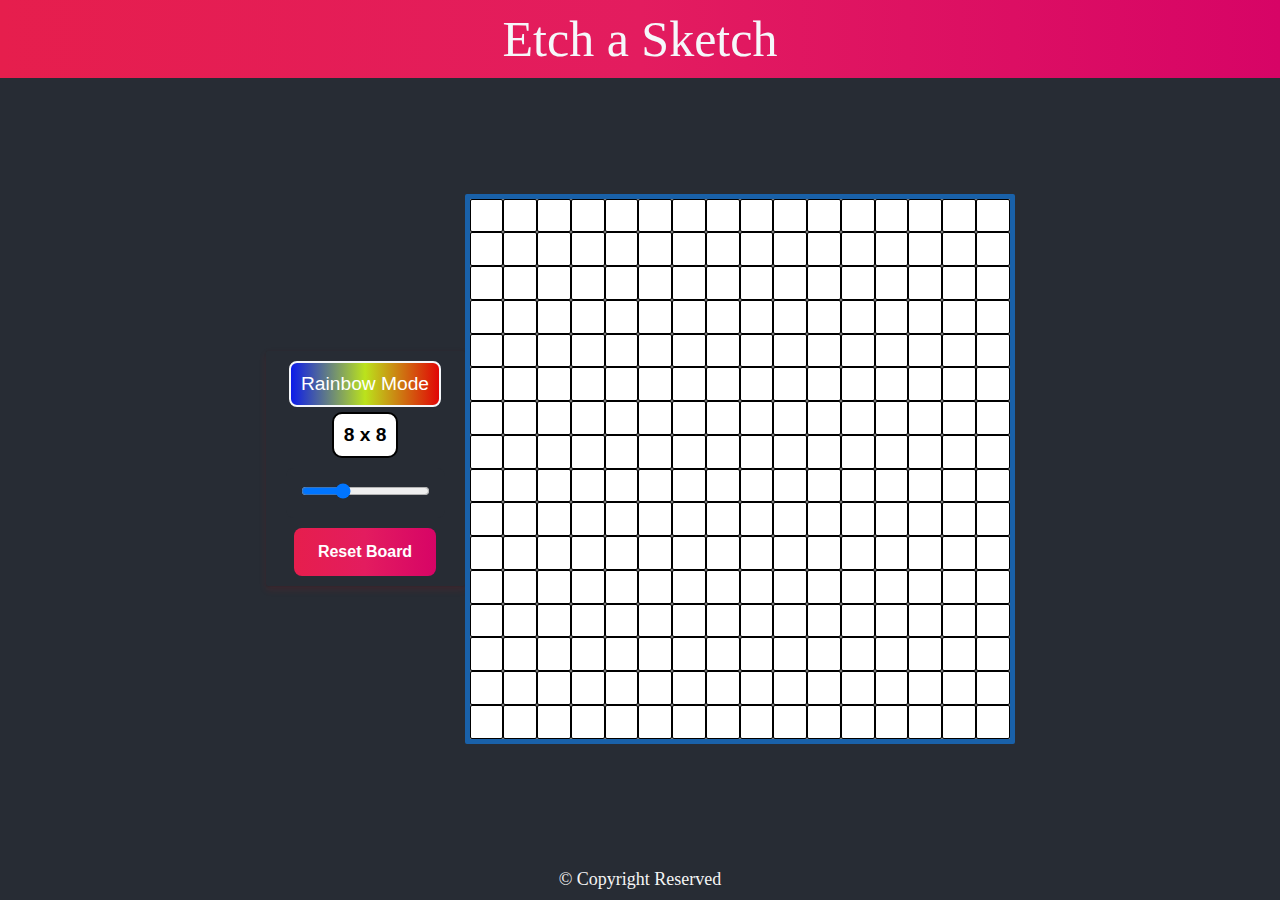
<file: etch-a-sketch/index.html>
<!DOCTYPE html>
<html lang="en">
<head>
    <meta charset="UTF-8">
    <meta name="viewport" content="width=device-width, initial-scale=1.0">
    <title>Etch A Sketch!</title>
    <link rel="stylesheet" href="style.css" media="screen,print">
    <script src="game.js" defer></script>
</head>
<body>
    <header>
        <!-- <h1> -->
            Etch a Sketch 
        <!-- </h1> -->
    </header>
    
    <section class="container">
        <h1></h1>
        <div class="controls">
            <button class="rainbow">Rainbow Mode</button>
            <div class="inputSize">8 x 8</div>
            <div class="sliderContainer">
                <input class="slider" type="range" min="2" max="48" value="16">
            </div>
            <button class="resetBtn"> Reset Board </button>
        </div>
        
        <div class="grid"></div>

    </section>

    <footer> &copy; Copyright Reserved </footer>
</body>
</html>
</file>
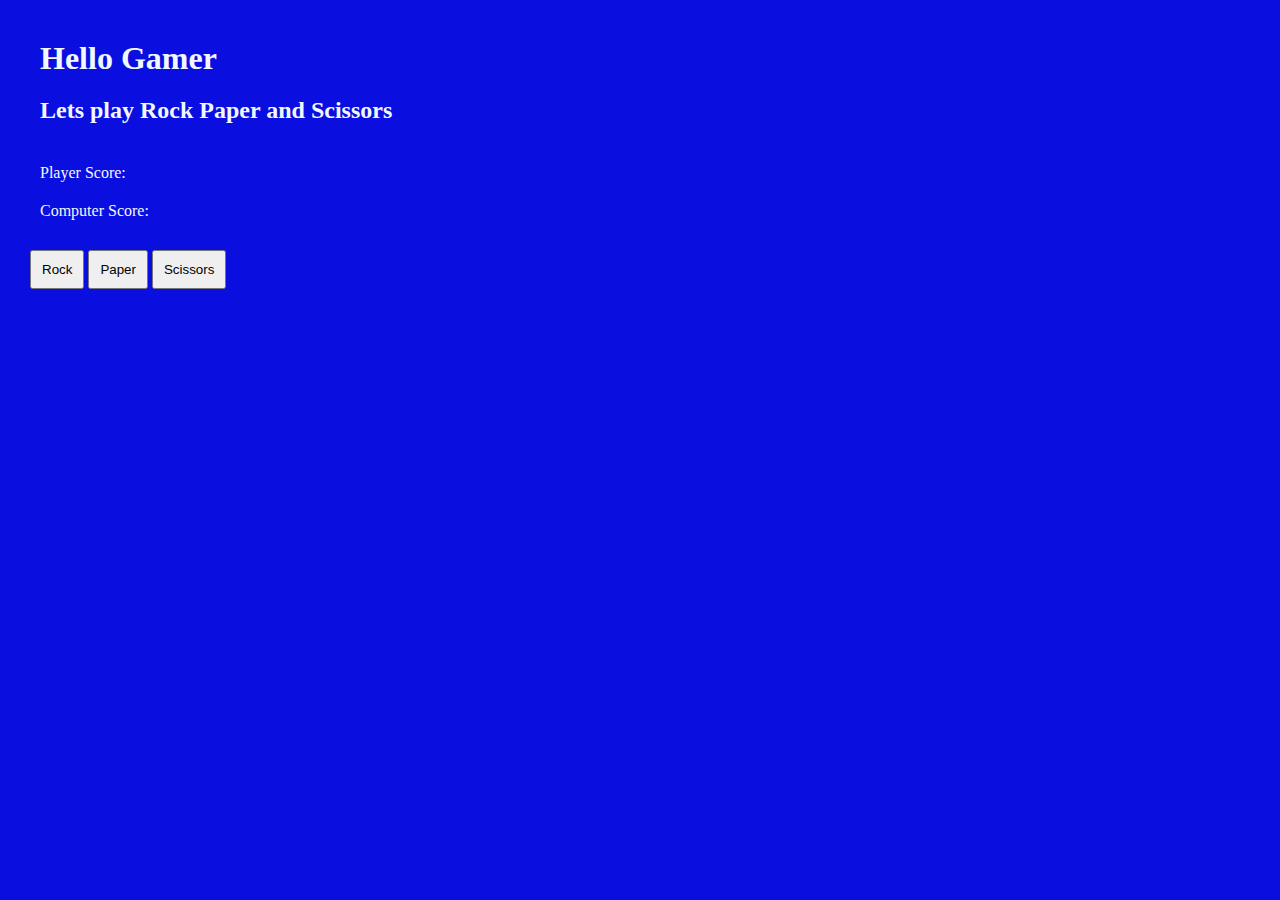
<file: rock-paper-scissors/index.html>
<!DOCTYPE html>
<html lang="en">
<head>
    <meta charset="UTF-8">
    <meta name="viewport" content="width=device-width, initial-scale=1.0">
    <title>Rock Papers Scissors</title>
    <link rel="stylesheet" href="style.css">
    <script src="script.js" defer></script>
</head>
<body>
    <header>
        <h1>Hello Gamer</h1>
        <h2>Lets play Rock Paper and Scissors</h2>
    </header>
    <section class="score">
        <div id="PlayerScore"> Player Score: <span id="ps"></span>  </div>
        <div id="computerScore"> Computer Score: <span id="cs"></span> </div>
    </section>
    <div>
        <button id="rock"> Rock </button>
        <button id="paper"> Paper</button>
        <button id="scissors"> Scissors</button>
    </div>
    <div id="scoreboard"></div>
    
</body>
</html>
</file>
<file: etch-a-sketch/style.css>
:root {
    --first-color: white;
    --second-color: grey;
    --color-blue: rgb(12, 44, 225);
}
* {
    margin: 0% 0;
    padding: 0px;
    background-color: #272c34;
}
html, body {
    height: 100%;
}
/* @font-face {
    font-family: 'retro-custom';
    src: url('/home/vboxuser/Downloads/prstartk.ttf') format('ttf'),
    url('/home/vboxuser/Desktop/repos/OdinRepos/etch-a-sketch/prstartk.ttf')format('ttf');
} */
@font-face {
    font-family: "Bitstream Vera Serif Bold";
    src: url("https://mdn.github.io/css-examples/web-fonts/VeraSeBd.ttf");
}
body {
    display: flex;
    flex-direction: column;
    justify-content: center;
    /* align-items: center; */
}
  
header {
    /* background-color: cadetblue; */
    color: #f5f7fa;
    background: linear-gradient(to right, rgb(230, 30, 77) 0%, rgb(227, 28, 95) 50%, rgb(215, 4, 102) 100%);
    font-family: "Bitstream Vera Serif Bold", serif;
    font-size: 50px;
    padding: 10px;
    text-align: center;
    height: fit-content;
    
}
.container {
    flex : 1;
    padding: 10px;
    display: flex;
    flex-direction: row;
    justify-content: center;
    align-items: center;
}
.controls {
    padding: 10px;
    display: flex;
    flex-direction: column;
    align-items: center;
    border-radius: 2px;
    border: none;
    background: #272c34;
    box-shadow: 0 3.2px 7.2px 0 rgba(207, 21, 21, 0.13), 0 0.6px 1.8px 0 rgb(0 0 0 / 11%);


}

.rainbow {
    color: #fff;
    padding: 10px;
    margin-bottom: 5px;
    font-size: larger;
    border: 2px solid #f5f7fa;
    border-radius: 8px;
    background: linear-gradient(to right, rgb(12, 27, 234) 0%, rgb(187, 227, 28) 50%, rgb(225, 6, 6) 100%);
}

.inputSize {
    border: 2px solid black;
    background-color: #fff;
    border-radius: 10px;
    font-size: larger;
    font-weight: 600;
    padding: 10px;
    font-family: 'Franklin Gothic Medium', 'Arial Narrow', Arial, sans-serif;
}

.sliderContainer {
    padding: 15px;
    background: #272c34;
    border-radius: 8px;
    border:none;
    margin: 10px;
}


.resetBtn {
    /* 
    box-sizing: border-box;
    border-radius: 10px;
    border: 2px solid black;
    font-size: large;
    background-color: forestgreen;
    color: aliceblue;
    /* box-shadow: inset; */
    /* cursor:auto; */
    padding-top: 25px;
    display: inline-block;
    outline: none;
    cursor: pointer;
    font-size: 16px;
    line-height: 20px;
    font-weight: 600;
    border-radius: 8px;
    padding: 14px 24px;
    border: none;
    transition: box-shadow 0.2s ease 0s, -ms-transform 0.1s ease 0s, -webkit-transform 0.1s ease 0s, transform 0.1s ease 0s;
    background: linear-gradient(to right, rgb(230, 30, 77) 0%, rgb(227, 28, 95) 50%, rgb(215, 4, 102) 100%);
    color: #fff;
    
}

/* grid section----------------------------------------------- */
.grid {
    padding: 0%;
    display: flex;
    flex-wrap: wrap;
    flex-flow: row wrap;
    /* flex-direction: column; */
    justify-content: center;
    align-items: center;
    border: 1px solid black;
    width: 60vh;
    height: 60vh;
    border: 5px solid #1961a9;
    border-radius: 2px;
    background-color: var(--second-color);
}


.gridCell {
    border: 1px solid black;
    width: calc(100% / 16);
    height: calc(100% / 16);
    box-sizing: border-box;
    /* height: auto; */
    /* padding: 10px; */
    border-radius: 2px;
    background-color: var(--first-color);
}

.gridCell.active {
    background-color: var(--color-blue);
}

/* gridSection ends--------------------------------------------- */
footer {
    height: fit-content;
    color: whitesmoke;
    font-size: large;
    text-align: center;
    padding: 10px;
}
</file>
<file: rock-paper-scissors/style.css>
* {
    margin: 0px;
    padding: 10px;
}
body {
    background-color: rgb(10, 14, 223);
    color: aliceblue;
}
</file>
